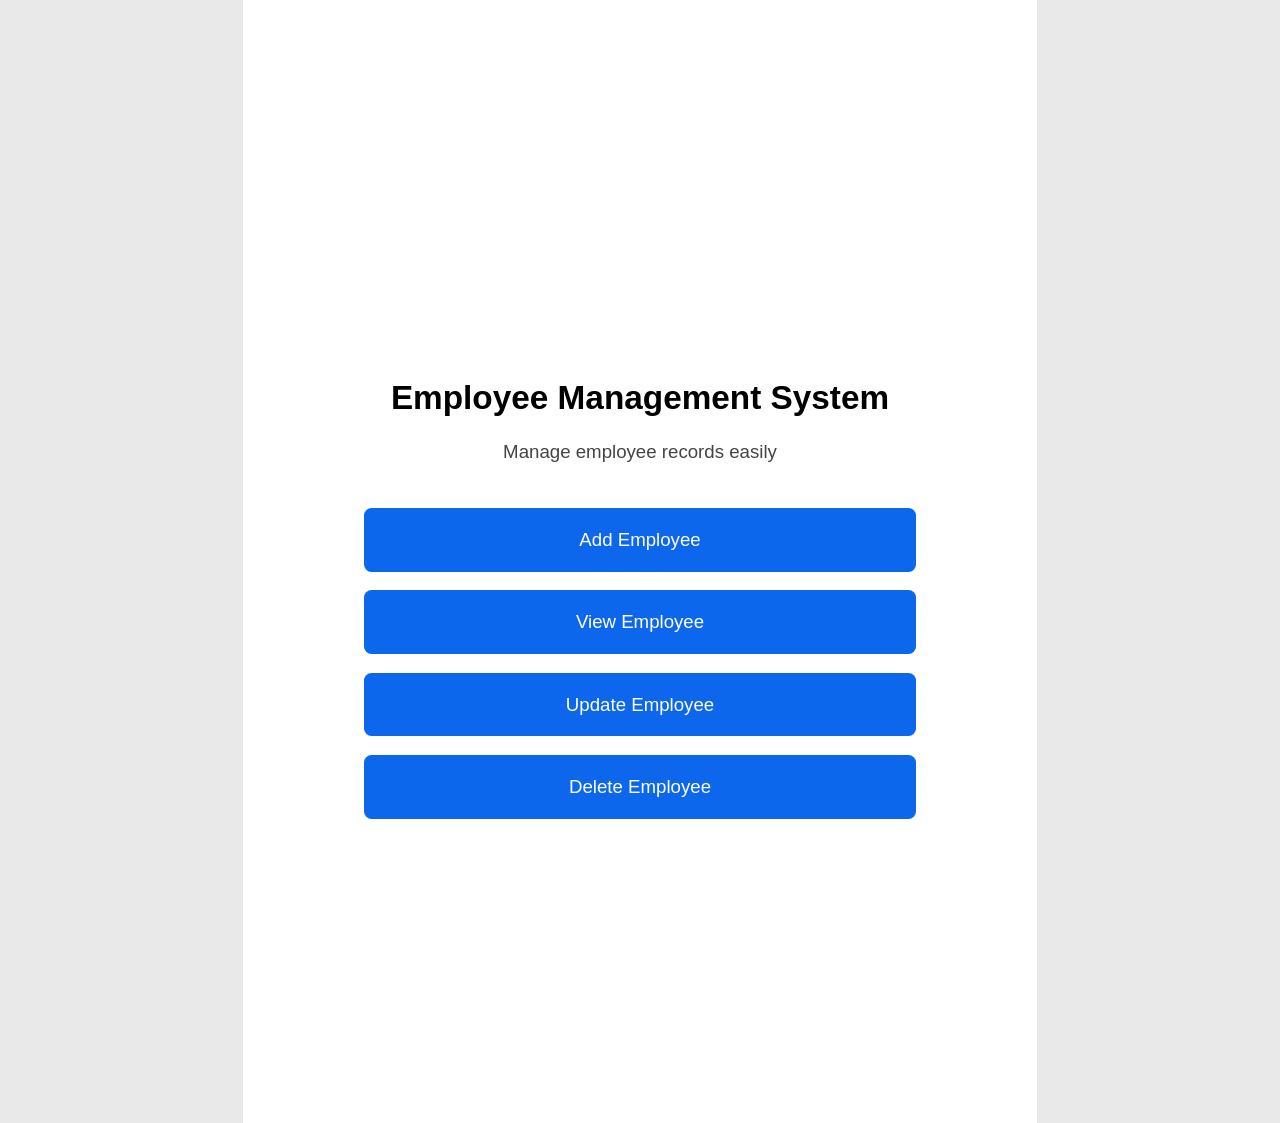
<file: Employee/index.html>
<!DOCTYPE html>
<html lang="en">

<head>
    <meta charset="UTF-8">
    <meta name="viewport" content="width=device-width, initial-scale=1.0">
    <title>Employee Management System</title>
    <style>
    @page {
        size: A4;
        margin: 0;
    }

    * {
        box-sizing: border-box;
    }

    body {
        margin: 0;
        background: #e9e9e9;
        font-family: Arial, Helvetica, sans-serif;
    }

    .container {
        width: 210mm;
        min-height: 297mm;
        margin: 0 auto;
        padding: 100mm 32mm 0;
        background: #ffffff;
        text-align: center;
    }

    h1 {
        margin: 0;
        color: #000000;
        font-size: 25pt;
        font-weight: 700;
        line-height: 1.2;
    }

    p {
        margin: 6mm 0 12mm;
        color: #444444;
        font-size: 14pt;
    }

    .buttons {
        display: flex;
        flex-direction: column;
        gap: 5mm;
    }

    .btn {
        display: block;
        padding: 5.5mm;
        border-radius: 2mm;
        background: #0d67ed;
        color: #ffffff;
        font-size: 14pt;
        text-decoration: none;
    }

    .btn:hover {
        background: #0759d0;
    }

    @media print {
        body {
            background: #ffffff;
        }

        .container {
            margin: 0;
        }
    }

    @media screen and (max-width: 210mm) {
        .container {
            width: 100%;
            min-height: 100vh;
            padding: 32vh 8vw 0;
        }

        h1 {
            font-size: clamp(24px, 7vw, 38px);
        }

        p,
        .btn {
            font-size: clamp(16px, 4vw, 21px);
        }
    }
</style>
</head>

<body>
    <div class="container">
        <h1>
            Employee Management System
        </h1>
        <p>
            Manage employee records easily
        </p>
        <div class="buttons">
            <a href="Add.html" class="btn">Add Employee</a>
            <a href="ViewServlet" class="btn">View Employee</a>
            <a href="update.html" class="btn">Update Employee</a>
            <a href="delete.html" class="btn">Delete Employee</a>
        </div>
    </div>
</body>

</html>
</file>
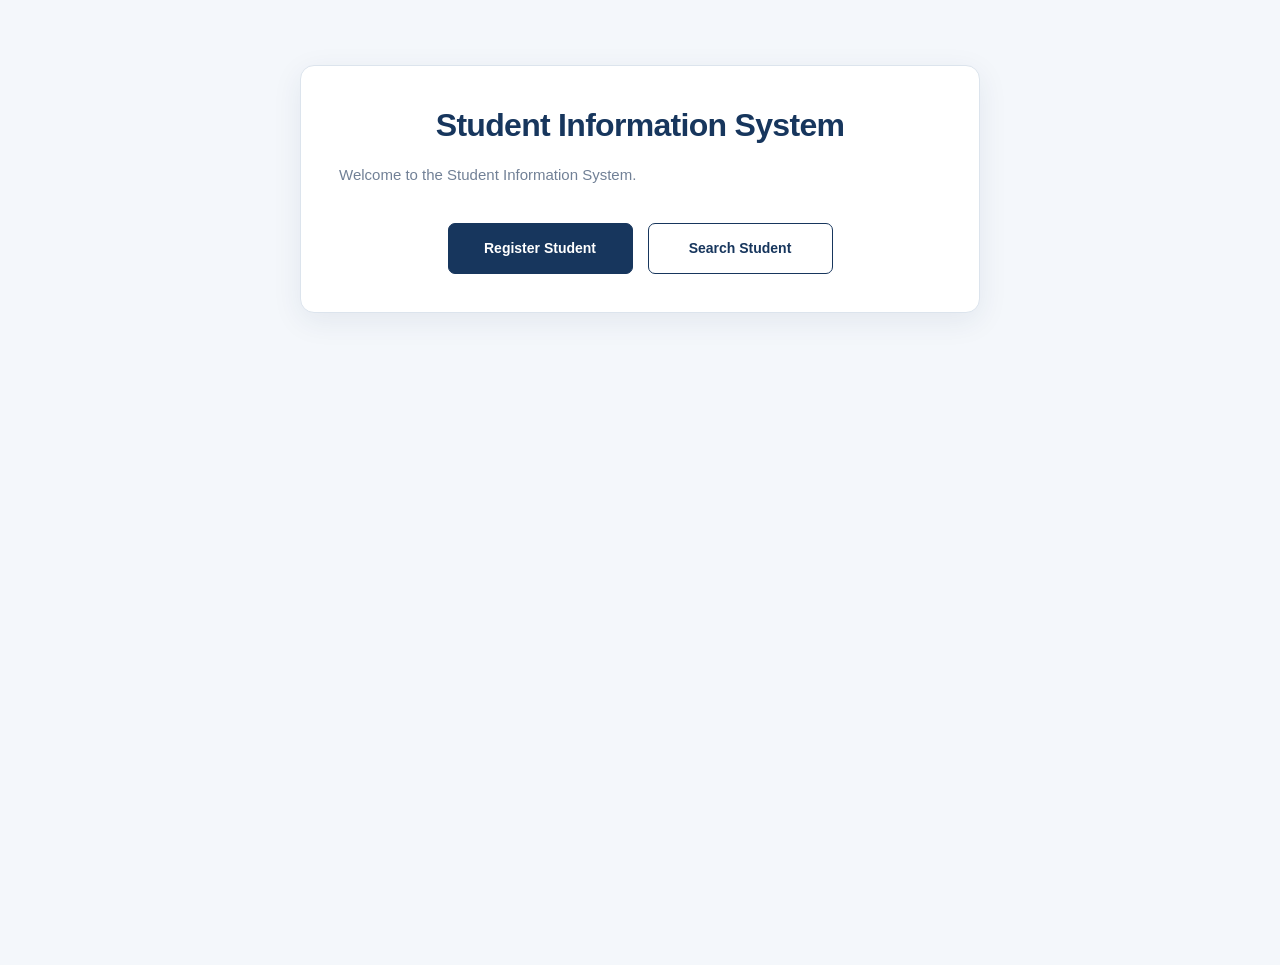
<file: StudentInformationSystem/index.html>
<!DOCTYPE html>
<html>
<head>
    <title>Student Information System</title>
    <link rel="stylesheet" href="style.css">
</head>

<body>

    <div class="container">

        <h1>Student Information System</h1>

        <p>Welcome to the Student Information System.</p>

        <div class="buttons">

            <a href="register.html" class="btn">
                Register Student
            </a>

            <a href="search.html" class="btn">
                Search Student
            </a>

        </div>

    </div>

</body>
</html>
</file>
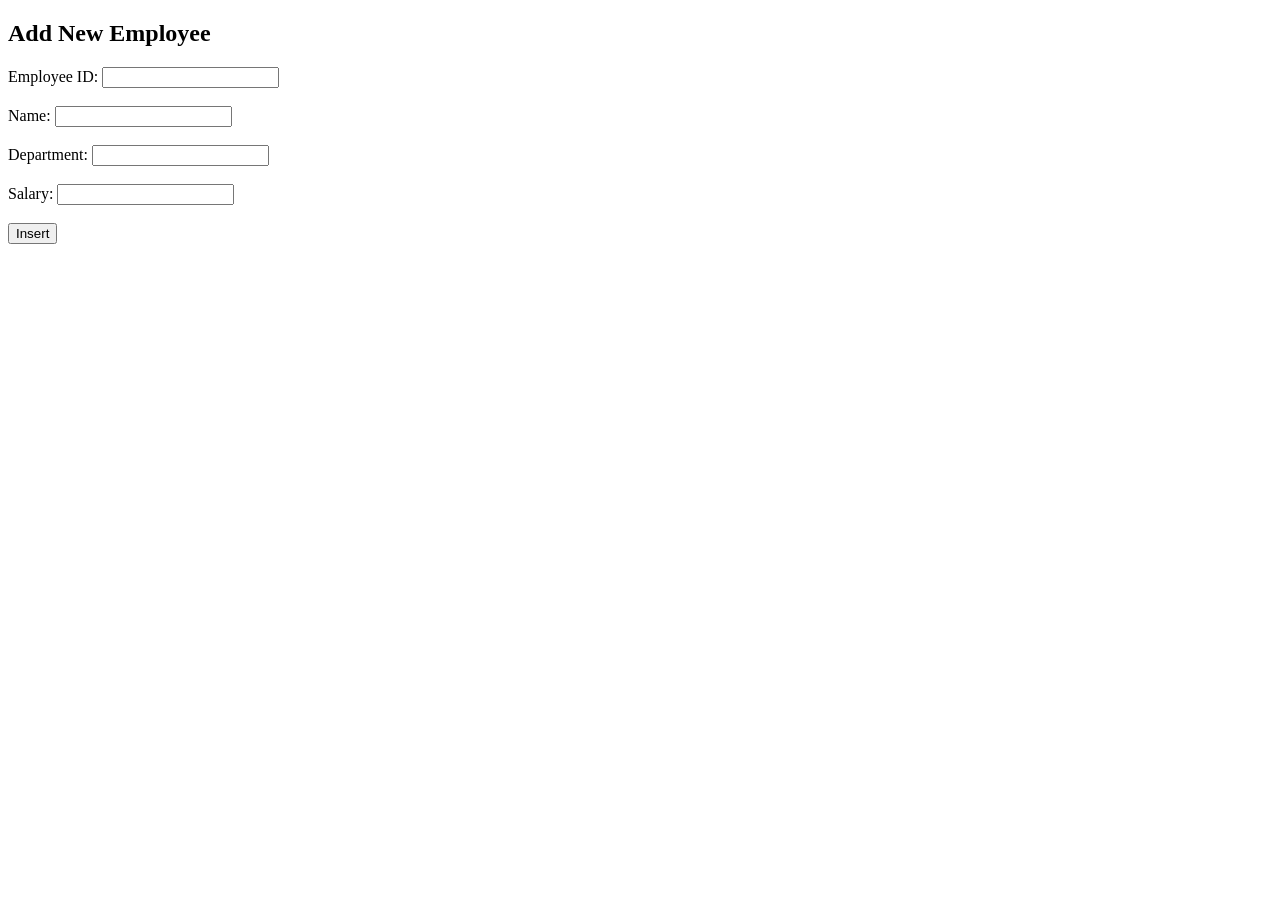
<file: Employee/Add.html>
<!DOCTYPE html> <html> <head><title>Add Employee</title></head> <body> <h2>Add New Employee</h2> <form action="InsertServlet" method="post">  Employee ID: <input type="text" name="empid"/><br/><br/>  Name: <input type="text" name="ename"/><br/><br/>  Department: <input type="text" name="department"/><br/><br/>  Salary: <input type="text" name="salary"/><br/><br/>  <input type="submit" value="Insert"/> </form> </body> </html>
</file>
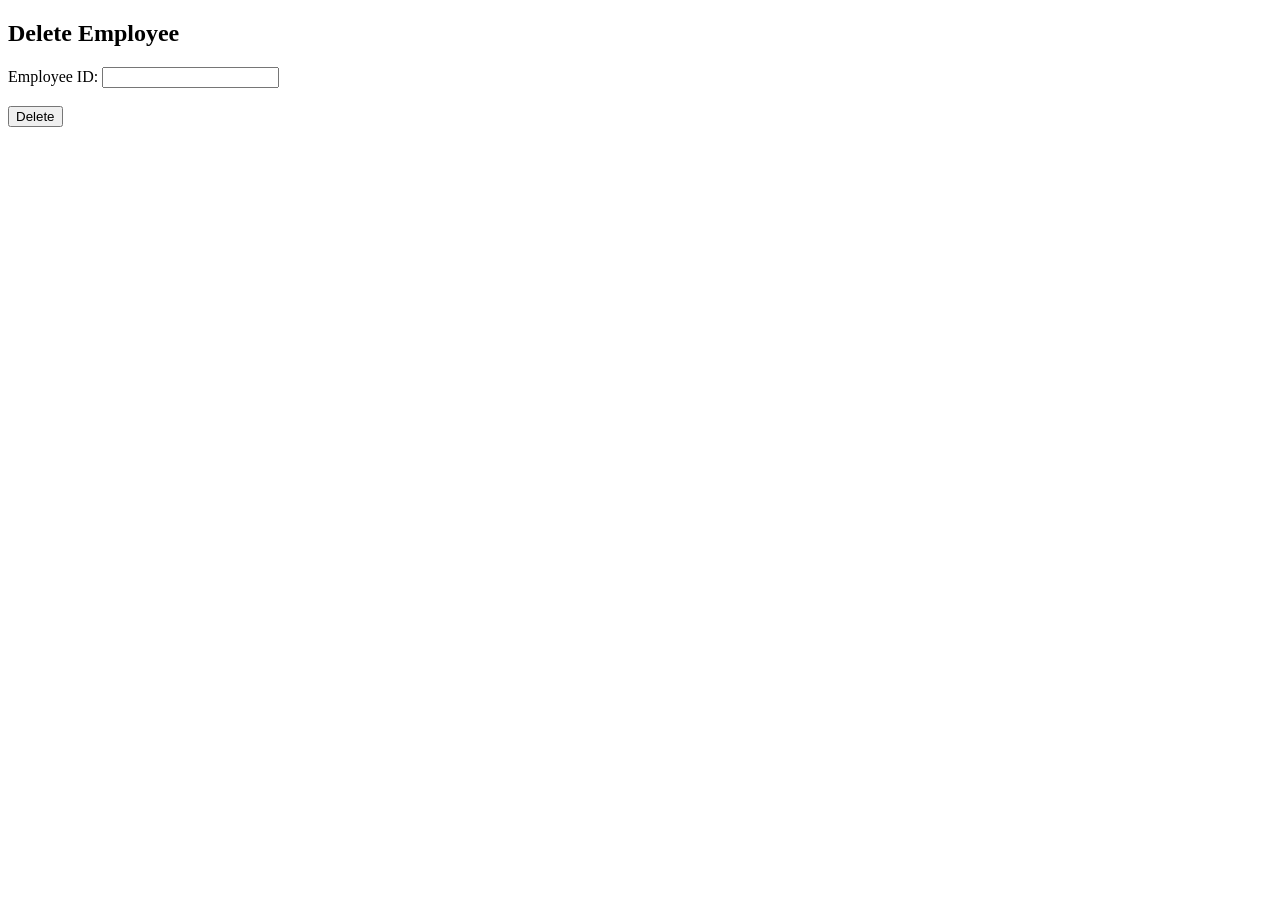
<file: Employee/delete.html>
<!DOCTYPE html> <html> <head><title>Delete Employee</title></head> <body> <h2>Delete Employee</h2> <form action="DeleteServlet" method="post">  Employee ID: <input type="text" name="empid"/><br/><br/>  <input type="submit" value="Delete"/> </form> </body> </html>
</file>
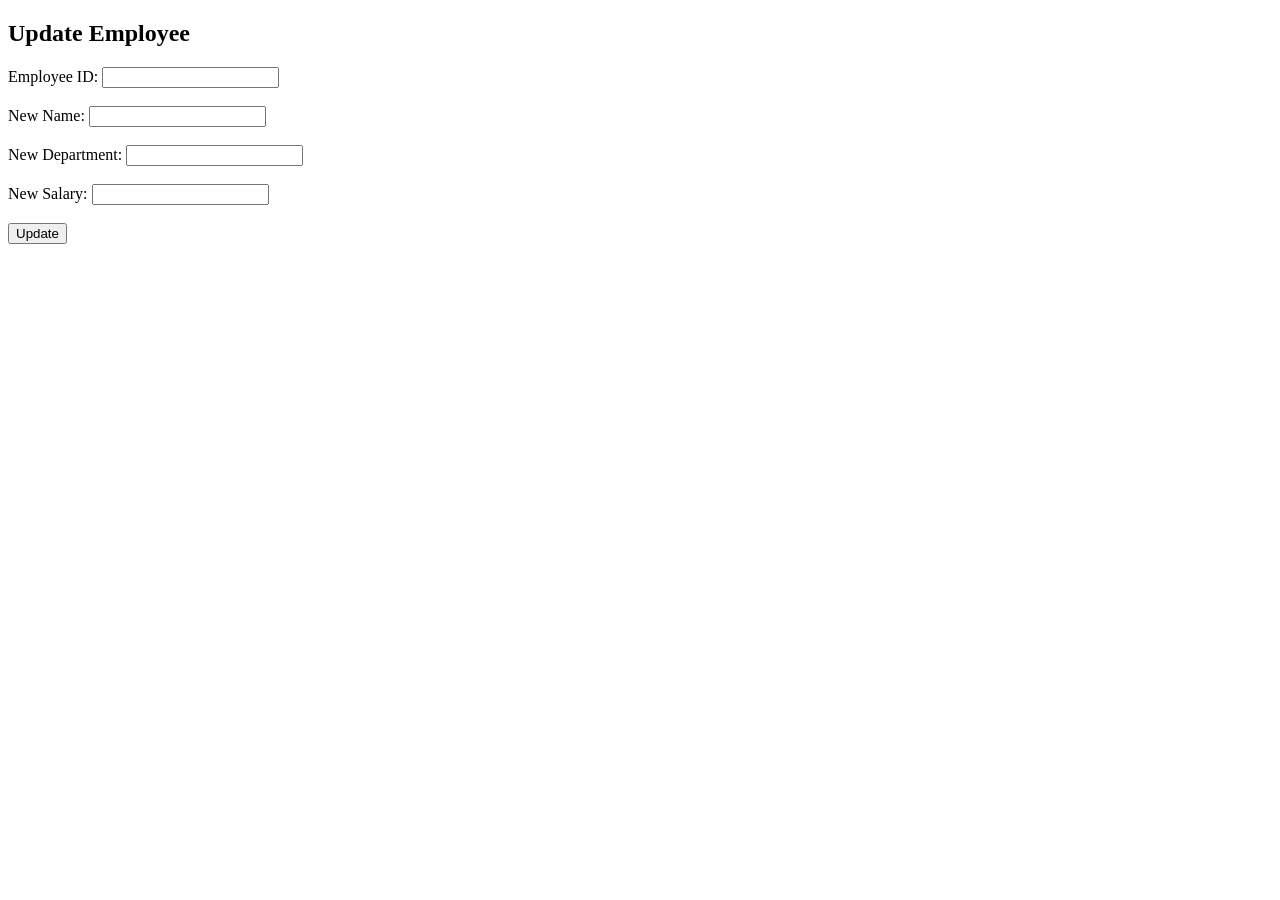
<file: Employee/update.html>
<!DOCTYPE html> <html> <head><title>Update Employee</title></head> <body> <h2>Update Employee</h2> <form action="UpdateServlet" method="post">  Employee ID: <input type="text" name="empid"/><br/><br/>  New Name: <input type="text" name="ename"/><br/><br/>  New Department: <input type="text" name="department"/><br/><br/>  New Salary: <input type="text" name="salary"/><br/><br/>  <input type="submit" value="Update"/> </form> </body> </html>
</file>
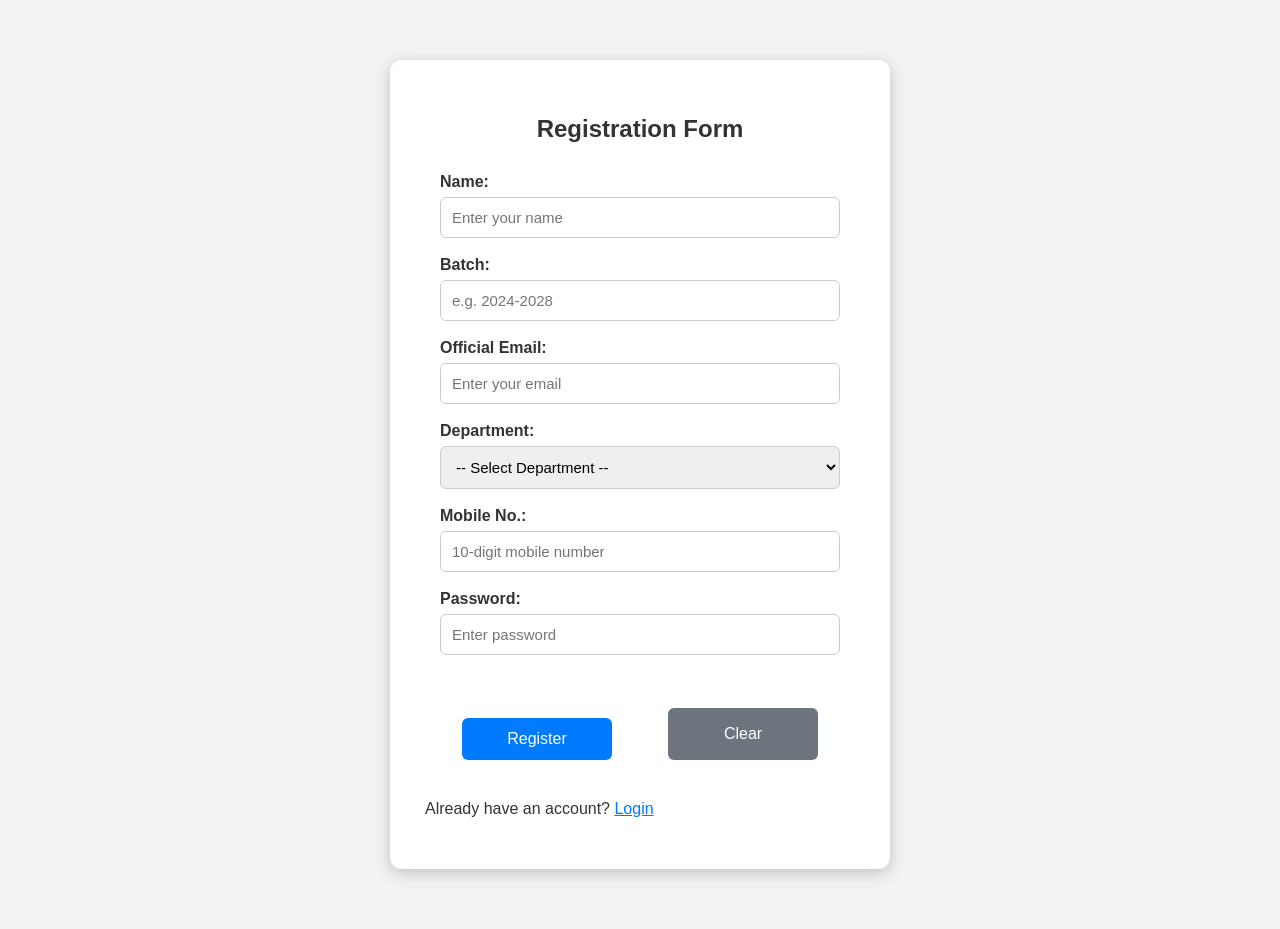
<file: LoginProject/register.html>
<!DOCTYPE html>
<html>
<head>

    <meta charset="UTF-8">
    <title>Registration</title>

    <link rel="stylesheet" href="style.css">

</head>

<body>

<div class="container">

    <h2>Registration Form</h2>

    <form action="register.jsp" method="post">

        <label>Name:</label>
        <input type="text" name="name" placeholder="Enter your name" required>

        <label>Batch:</label>
        <input type="text" name="batch" placeholder="e.g. 2024-2028" required>

        <label>Official Email:</label>
        <input type="email" name="email" placeholder="Enter your email" required>

        <label>Department:</label>
        <select name="department" required>
            <option value="">-- Select Department --</option>
            <option value="CSE">Computer Science & Engineering</option>
            <option value="IT">Information Technology</option>
            <option value="ECE">Electronics & Communication Engineering</option>
            <option value="EEE">Electrical & Electronics Engineering</option>
            <option value="ME">Mechanical Engineering</option>
            <option value="CE">Civil Engineering</option>
        </select>

        <label>Mobile No.:</label>
        <input type="tel"
               name="mobile"
               pattern="[0-9]{10}"
               maxlength="10"
               placeholder="10-digit mobile number"
               required>

        <label>Password:</label>
        <input type="password"
               name="password"
               placeholder="Enter password"
               required>

        <div class="button-group">
            <input type="submit" value="Register" class="login-button">
            <input type="reset" value="Clear" class="clear-button">
        </div>

    </form>

    <p class="bottom-link">
        Already have an account?
        <a href="login.jsp">Login</a>
    </p>

</div>

</body>
</html>
</file>
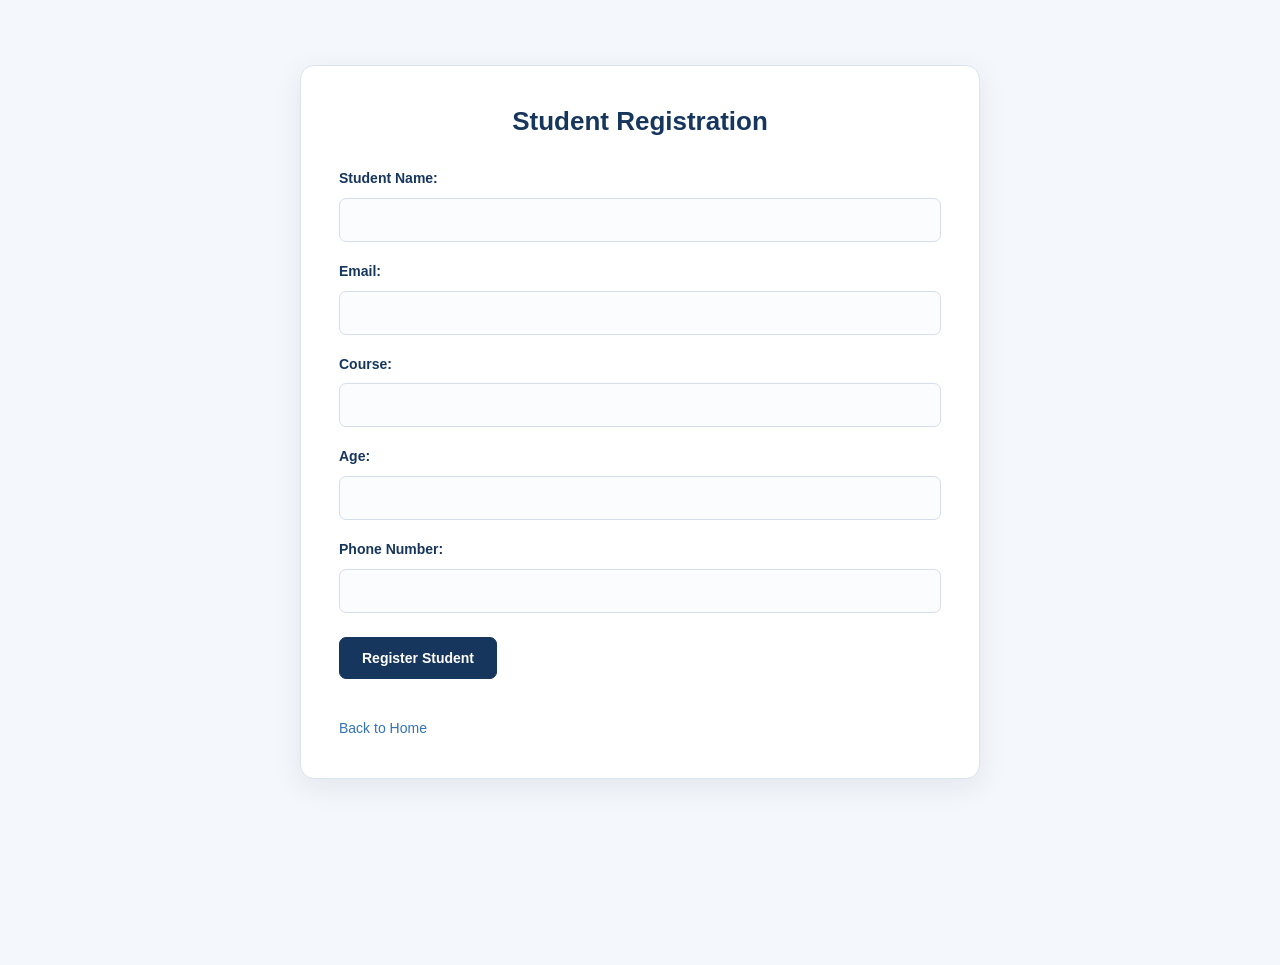
<file: StudentInformationSystem/register.html>
<!DOCTYPE html>
<html>
<head>
    <title>Register Student</title>
    <link rel="stylesheet" href="style.css">
</head>

<body>

    <div class="container">

        <h2>Student Registration</h2>

        <form action="RegisterServlet" method="post">

            <label>Student Name:</label>
            <input type="text" name="name" required>

            <label>Email:</label>
            <input type="email" name="email" required>

            <label>Course:</label>
            <input type="text" name="course" required>

            <label>Age:</label>
            <input type="number" name="age" min="1" required>

            <label>Phone Number:</label>
            <input type="tel" name="phone"
                   pattern="[0-9]{10}"
                   maxlength="10"
                   required>

            <button type="submit">Register Student</button>

        </form>

        <br>

        <a href="index.html">Back to Home</a>

    </div>

</body>
</html>
</file>
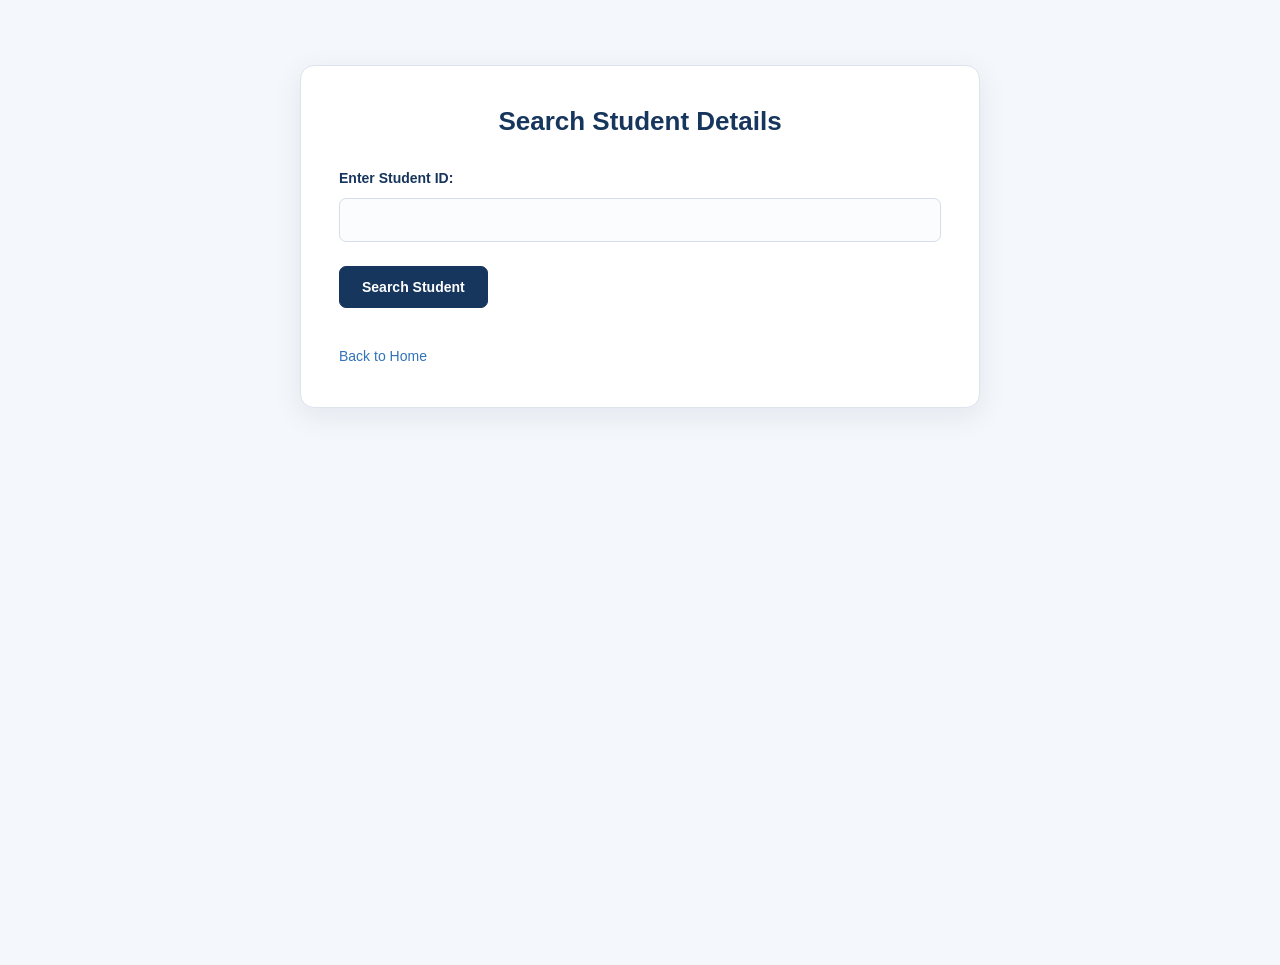
<file: StudentInformationSystem/search.html>
<!DOCTYPE html>
<html>
<head>
    <title>Search Student</title>
    <link rel="stylesheet" href="style.css">
</head>

<body>

    <div class="container">

        <h2>Search Student Details</h2>

        <form action="SearchServlet" method="get">

            <label>Enter Student ID:</label>

            <input type="number"
                   name="id"
                   min="1"
                   required>

            <button type="submit">Search Student</button>

        </form>

        <br>

        <a href="index.html">Back to Home</a>

    </div>

</body>
</html>
</file>
<file: StudentInformationSystem/style.css>
/* ============================================
   STUDENT INFORMATION SYSTEM
   Modern Professional University Theme
   ============================================ */

/* 1. Global Reset */

* {
    margin: 0;
    padding: 0;
    box-sizing: border-box;
}

:root {
    --primary: #17365d;
    --primary-dark: #102744;
    --primary-light: #eaf1f8;
    --accent: #3273b9;
    --background: #f4f7fb;
    --white: #ffffff;
    --text: #263548;
    --muted: #718096;
    --border: #dce4ed;
    --success: #18794e;
    --success-bg: #eaf7ef;
    --danger: #b42332;
    --danger-bg: #fff0f1;
    --shadow: 0 8px 30px rgba(23, 54, 93, 0.08);
}

html {
    scroll-behavior: smooth;
}

body {
    font-family: "Segoe UI", Arial, sans-serif;
    background: var(--background);
    color: var(--text);
    font-size: 15px;
    line-height: 1.7;
    min-height: 100vh;
}

/* 2. Main Container */

.container {
    width: 92%;
    max-width: 680px;
    margin: 65px auto;
    padding: 38px;
    background: var(--white);
    border: 1px solid var(--border);
    border-radius: 14px;
    box-shadow: var(--shadow);
    animation: fadeIn 0.45s ease;
}

/* 3. Headings */

h1,
h2,
h3 {
    color: var(--primary);
    line-height: 1.35;
}

h1 {
    font-size: 32px;
    font-weight: 750;
    text-align: center;
    letter-spacing: -0.7px;
    margin-bottom: 15px;
}

h2 {
    font-size: 26px;
    font-weight: 700;
    text-align: center;
    margin-bottom: 28px;
}

h3 {
    font-size: 19px;
    font-weight: 650;
    margin-bottom: 12px;
}

p {
    color: var(--muted);
    font-size: 15px;
    margin-bottom: 20px;
}

/* 4. Forms */

form {
    width: 100%;
    margin-top: 22px;
    text-align: left;
}

label {
    display: block;
    color: var(--primary);
    font-weight: 600;
    font-size: 14px;
    margin: 18px 0 7px;
}

input,
select,
textarea {
    display: block;
    width: 100%;
    padding: 13px 15px;
    font-family: inherit;
    font-size: 14px;
    color: var(--text);
    background: #fbfcfe;
    border: 1px solid #d5deea;
    border-radius: 7px;
    outline: none;
    transition: all 0.2s ease;
}

input::placeholder,
textarea::placeholder {
    color: #a0aaba;
}

input:focus,
select:focus,
textarea:focus {
    background: var(--white);
    border-color: var(--accent);
    box-shadow: 0 0 0 4px rgba(50, 115, 185, 0.12);
}

input:disabled,
select:disabled,
textarea:disabled {
    background: #edf1f5;
    cursor: not-allowed;
}

/* 5. Buttons */

button,
.btn {
    display: inline-block;
    padding: 12px 22px;
    margin-top: 24px;
    background: var(--primary);
    color: var(--white);
    border: 1px solid var(--primary);
    border-radius: 7px;
    font-family: inherit;
    font-size: 14px;
    font-weight: 600;
    text-align: center;
    text-decoration: none;
    cursor: pointer;
    transition: background 0.2s ease,
                box-shadow 0.2s ease,
                transform 0.2s ease;
}

button:hover,
.btn:hover {
    background: var(--primary-dark);
    border-color: var(--primary-dark);
    box-shadow: 0 4px 12px rgba(16, 39, 68, 0.15);
    transform: translateY(-1px);
}

button:active,
.btn:active {
    transform: translateY(0);
}

/* 6. Home Page Buttons */

.buttons {
    display: flex;
    justify-content: center;
    align-items: center;
    flex-wrap: wrap;
    gap: 15px;
    margin-top: 30px;
}

.buttons .btn {
    min-width: 185px;
    margin-top: 5px;
    padding: 13px 20px;
}

.buttons .btn:last-child {
    background: var(--white);
    color: var(--primary);
}

.buttons .btn:last-child:hover {
    background: var(--primary-light);
}

/* 7. Links */

a {
    color: var(--accent);
    text-decoration: none;
    transition: color 0.2s ease;
}

a:hover {
    color: var(--primary-dark);
    text-decoration: underline;
}

.container > a {
    display: inline-block;
    margin-top: 12px;
    font-size: 14px;
    font-weight: 500;
}

/* 8. Student Details Table */

table {
    width: 100%;
    margin-top: 25px;
    border-collapse: collapse;
    background: var(--white);
    border: 1px solid var(--border);
    border-radius: 8px;
    overflow: hidden;
}

th,
td {
    padding: 14px 16px;
    border-bottom: 1px solid var(--border);
    text-align: left;
    font-size: 14px;
    overflow-wrap: anywhere;
}

th {
    width: 38%;
    color: var(--primary);
    background: var(--primary-light);
    font-weight: 650;
}

td {
    color: #435166;
    background: var(--white);
}

tr:last-child th,
tr:last-child td {
    border-bottom: none;
}

tr:hover td {
    background: #f8fafd;
}

/* 9. Success and Error Messages */

.success-message {
    padding: 18px;
    margin: 22px 0;
    color: var(--success);
    background: var(--success-bg);
    border: 1px solid #b8e2c7;
    border-left: 5px solid var(--success);
    border-radius: 7px;
    text-align: center;
}

.success-message h3 {
    color: var(--success);
    margin-bottom: 0;
}

.error-message {
    padding: 18px;
    margin: 22px 0;
    color: var(--danger);
    background: var(--danger-bg);
    border: 1px solid #f3c4c8;
    border-left: 5px solid var(--danger);
    border-radius: 7px;
    text-align: center;
}

/* 10. Dividers */

hr {
    border: none;
    border-top: 1px solid var(--border);
    margin: 26px 0;
}

/* 11. Keyboard Accessibility */

button:focus-visible,
.btn:focus-visible,
a:focus-visible,
input:focus-visible,
select:focus-visible,
textarea:focus-visible {
    outline: 3px solid rgba(50, 115, 185, 0.45);
    outline-offset: 3px;
}

/* 12. Animation */

@keyframes fadeIn {
    from {
        opacity: 0;
        transform: translateY(10px);
    }

    to {
        opacity: 1;
        transform: translateY(0);
    }
}

/* 13. Responsive Design */

@media screen and (max-width: 600px) {

    .container {
        width: 92%;
        margin: 28px auto;
        padding: 25px 20px;
        border-radius: 10px;
    }

    h1 {
        font-size: 26px;
    }

    h2 {
        font-size: 22px;
    }

    .buttons {
        flex-direction: column;
        gap: 10px;
    }

    .buttons .btn {
        width: 100%;
        max-width: 280px;
    }

    button {
        width: 100%;
    }

    th,
    td {
        padding: 10px;
        font-size: 13px;
    }
}

/* 14. Reduced Motion Accessibility */

@media (prefers-reduced-motion: reduce) {

    *,
    *::before,
    *::after {
        animation-duration: 0.01ms !important;
        animation-iteration-count: 1 !important;
        scroll-behavior: auto !important;
        transition-duration: 0.01ms !important;
    }
}
</file>
<file: LoginProject/style.css>
/* =========================
   GENERAL PAGE
========================= */

body {
    font-family: Arial, sans-serif;
    background-color: #f2f2f2;
    margin: 0;
    padding: 0;
    color: #333;
}


/* =========================
   COMMON CONTAINER
========================= */

.container {
    width: 500px;
    margin: 60px auto;
    background-color: white;
    padding: 35px;
    border-radius: 12px;
    box-shadow: 0 4px 15px rgba(0, 0, 0, 0.2);
    box-sizing: border-box;
}


/* =========================
   HEADINGS
========================= */

h1,
h2 {
    text-align: center;
    color: #333;
    margin-bottom: 25px;
}


/* =========================
   LOGIN / REGISTRATION FORM
========================= */

form {
    width: 400px;
    max-width: 100%;
    margin: 30px auto;
}


/* Labels */

form label {
    display: block;
    font-weight: bold;
    margin-bottom: 6px;
    color: #333;
}


/* Input boxes and select */

form input[type="text"],
form input[type="email"],
form input[type="password"],
form input[type="tel"],
form select {
    width: 100%;
    padding: 11px;
    margin-bottom: 18px;
    box-sizing: border-box;
    border: 1px solid #ccc;
    border-radius: 6px;
    font-size: 15px;
}


/* Input focus */

form input:focus,
form select:focus {
    border-color: #007bff;
    outline: none;
}


/* =========================
   LOGIN / REGISTER BUTTON
========================= */

input[type="submit"],
.login-button {
    display: block;
    width: 150px;
    margin: 20px auto 10px;
    padding: 12px;
    text-align: center;
    background-color: #007bff;
    color: white;
    border: none;
    border-radius: 6px;
    font-size: 16px;
    cursor: pointer;
    text-decoration: none;
    box-sizing: border-box;
}


input[type="submit"]:hover,
.login-button:hover {
    background-color: #0056b3;
}


/* =========================
   CLEAR / RESET BUTTON
========================= */

input[type="reset"] {
    display: block;
    width: 150px;
    margin: 10px auto;
    padding: 12px;
    background-color: #6c757d;
    color: white;
    border: none;
    border-radius: 6px;
    font-size: 16px;
    cursor: pointer;
}


input[type="reset"]:hover {
    background-color: #545b62;
}


/* =========================
   NORMAL LINKS
========================= */

a {
    color: #007bff;
}


a:hover {
    color: #0056b3;
}


/* =========================
   REGISTRATION SUCCESS
========================= */

.success-container {
    width: 550px;
    margin: 60px auto;
    background-color: white;
    padding: 35px;
    border-radius: 12px;
    box-shadow: 0 4px 15px rgba(0, 0, 0, 0.2);
    box-sizing: border-box;
}


.success-container h2 {
    color: #28a745;
}


/* Registered details */

.details {
    margin-top: 20px;
}


.details p {
    font-size: 17px;
    padding: 12px;
    margin: 0;
    border-bottom: 1px solid #ddd;
}


.details span {
    display: inline-block;
    width: 130px;
    font-weight: bold;
    color: #333;
}


/* =========================
   GO TO LOGIN BUTTON
========================= */

.login-link {
    display: block;
    width: 160px;
    margin: 30px auto 0;
    padding: 12px;
    text-align: center;
    background-color: #007bff;
    color: white;
    text-decoration: none;
    border-radius: 6px;
    font-size: 16px;
}


.login-link:hover {
    background-color: #0056b3;
    color: white;
}


/* =========================
   PROFILE PAGE
========================= */

.profile-container {
    width: 550px;
    margin: 60px auto;
    background-color: white;
    padding: 35px;
    border-radius: 12px;
    box-shadow: 0 4px 15px rgba(0, 0, 0, 0.2);
    box-sizing: border-box;
}


.profile-container h1 {
    color: #28a745;
}


/* Profile rows */

.profile-details {
    margin-top: 25px;
}


.profile-row {
    padding: 14px;
    border-bottom: 1px solid #ddd;
    font-size: 17px;
}


.profile-label {
    display: inline-block;
    width: 130px;
    font-weight: bold;
    color: #333;
}


/* =========================
   LOGOUT BUTTON
========================= */

.logout {
    display: block;
    width: 130px;
    margin: 30px auto 0;
    padding: 12px;
    text-align: center;
    background-color: #d9534f;
    color: white;
    text-decoration: none;
    border-radius: 6px;
    font-size: 16px;
}


.logout:hover {
    background-color: #c9302c;
    color: white;
}


/* =========================
   ERROR MESSAGE
========================= */

.error {
    text-align: center;
    color: #dc3545;
    font-weight: bold;
}


/* =========================
   MOBILE RESPONSIVE
========================= */

@media (max-width: 600px) {

    .container,
    .success-container,
    .profile-container {
        width: 90%;
        margin: 30px auto;
        padding: 25px;
    }

    form {
        width: 100%;
    }

    .details span,
    .profile-label {
        width: 110px;
    }
}
/* =========================
   REGISTRATION PAGE
========================= */

.register-container {
    min-height: 100vh;
    display: flex;
    justify-content: center;
    align-items: center;
    padding: 40px 20px;
    box-sizing: border-box;
}


/* Registration Box */

.register-box {
    width: 520px;
    background-color: white;
    padding: 40px;
    border-radius: 15px;
    box-shadow: 0 8px 30px rgba(0, 0, 0, 0.15);
    box-sizing: border-box;
}


/* Heading */

.register-box h1 {
    text-align: center;
    margin: 0;
    color: #333;
    font-size: 30px;
}


/* Subtitle */

.subtitle {
    text-align: center;
    color: #777;
    margin-top: 8px;
    margin-bottom: 30px;
    font-size: 15px;
}


/* Form group */

.form-group {
    margin-bottom: 18px;
}


/* Labels */

.form-group label {
    display: block;
    margin-bottom: 7px;
    font-weight: bold;
    color: #333;
    font-size: 15px;
}


/* Input and Select */

.form-group input,
.form-group select {
    width: 100%;
    padding: 12px 14px;
    box-sizing: border-box;
    border: 1px solid #ccc;
    border-radius: 7px;
    font-size: 15px;
    background-color: #fff;
    transition: 0.2s;
}


/* Input focus */

.form-group input:focus,
.form-group select:focus {
    outline: none;
    border-color: #007bff;
    box-shadow: 0 0 5px rgba(0, 123, 255, 0.25);
}


/* Placeholder */

.form-group input::placeholder {
    color: #999;
}


/* Buttons */

.button-group {
    display: flex;
    gap: 12px;
    margin-top: 25px;
}


/* Register button */

.register-button {
    flex: 1;
    padding: 13px;
    background-color: #007bff;
    color: white;
    border: none;
    border-radius: 7px;
    font-size: 16px;
    font-weight: bold;
    cursor: pointer;
}


.register-button:hover {
    background-color: #0056b3;
}


/* Clear button */

.clear-button {
    width: 120px;
    padding: 13px;
    background-color: #6c757d;
    color: white;
    border: none;
    border-radius: 7px;
    font-size: 16px;
    cursor: pointer;
}


.clear-button:hover {
    background-color: #545b62;
}


/* Login text */

.login-text {
    text-align: center;
    margin-top: 25px;
    color: #666;
    font-size: 15px;
}


.login-text a {
    color: #007bff;
    text-decoration: none;
    font-weight: bold;
}


.login-text a:hover {
    text-decoration: underline;
}


/* =========================
   RESPONSIVE REGISTRATION
========================= */

@media (max-width: 600px) {

    .register-container {
        padding: 20px;
    }

    .register-box {
        width: 100%;
        padding: 25px;
    }

    .register-box h1 {
        font-size: 25px;
    }

    .button-group {
        flex-direction: column;
    }

    .clear-button {
        width: 100%;
    }
}
</file>
